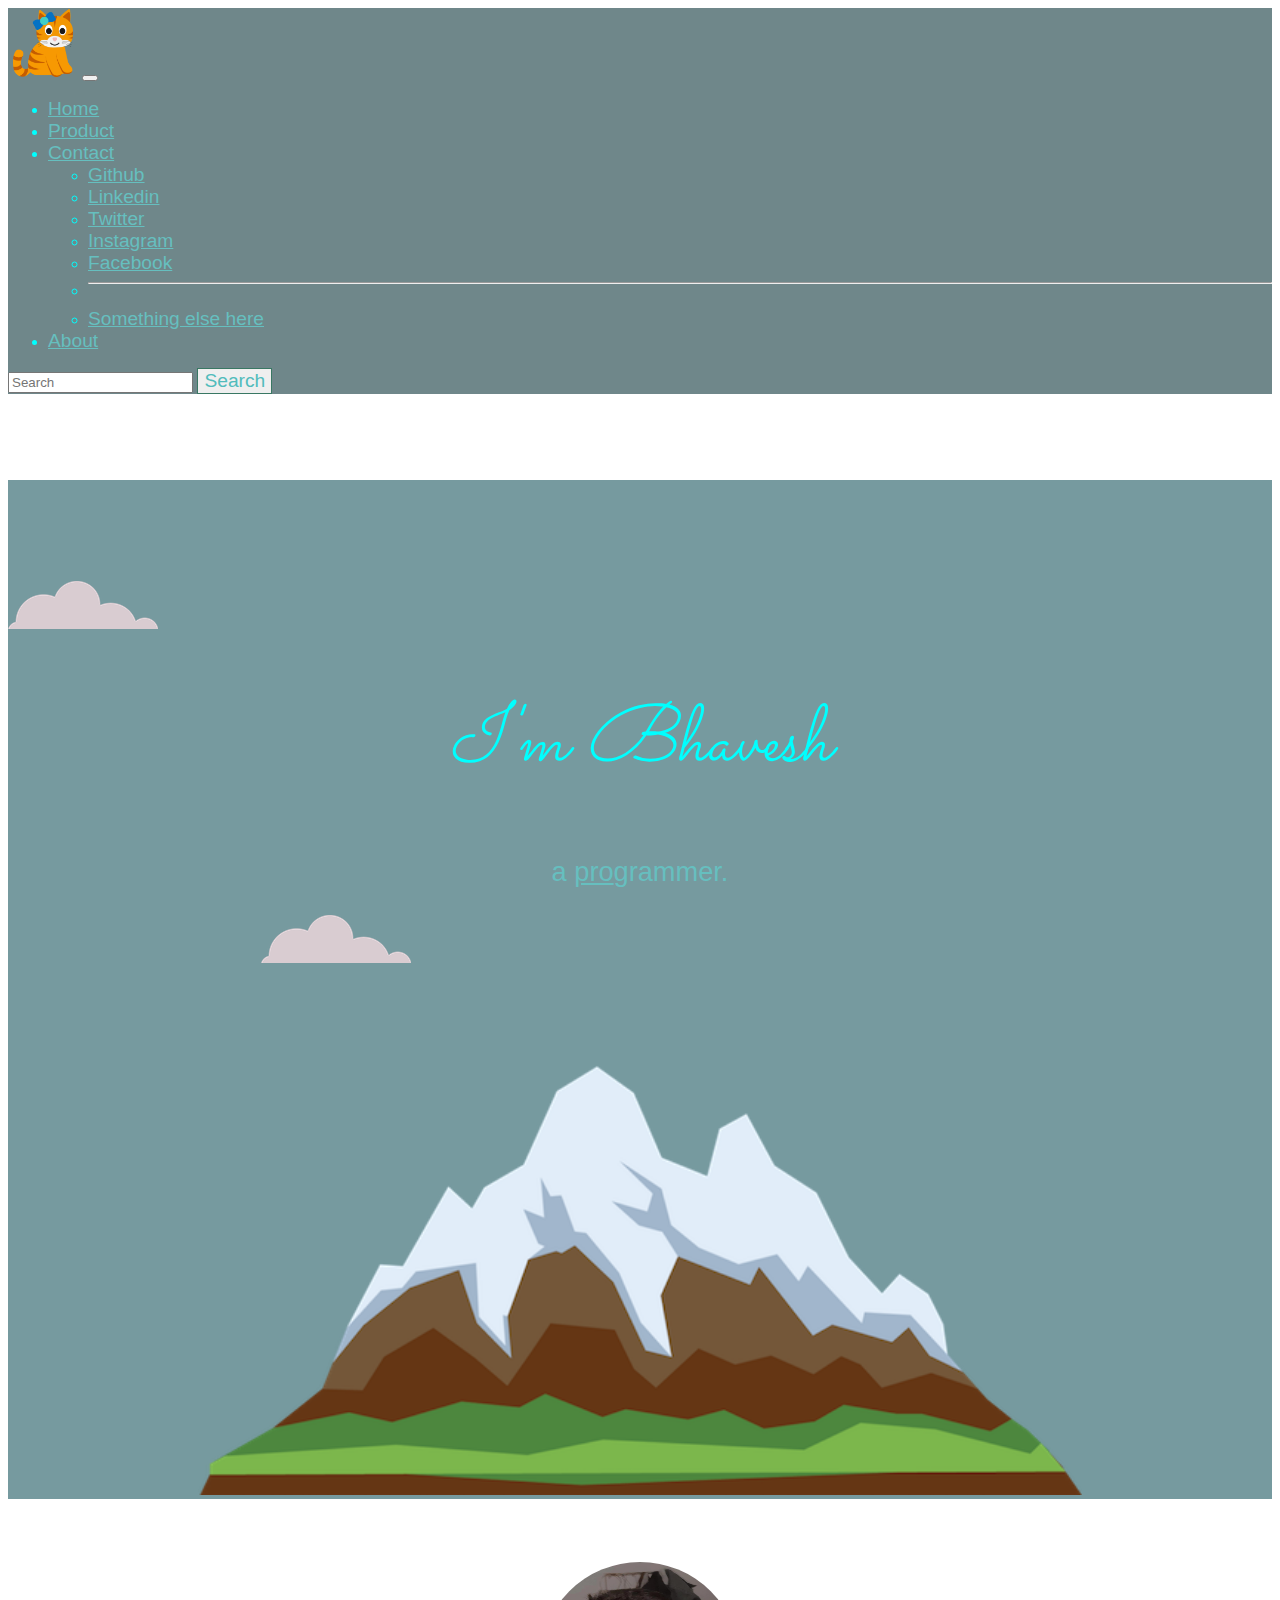
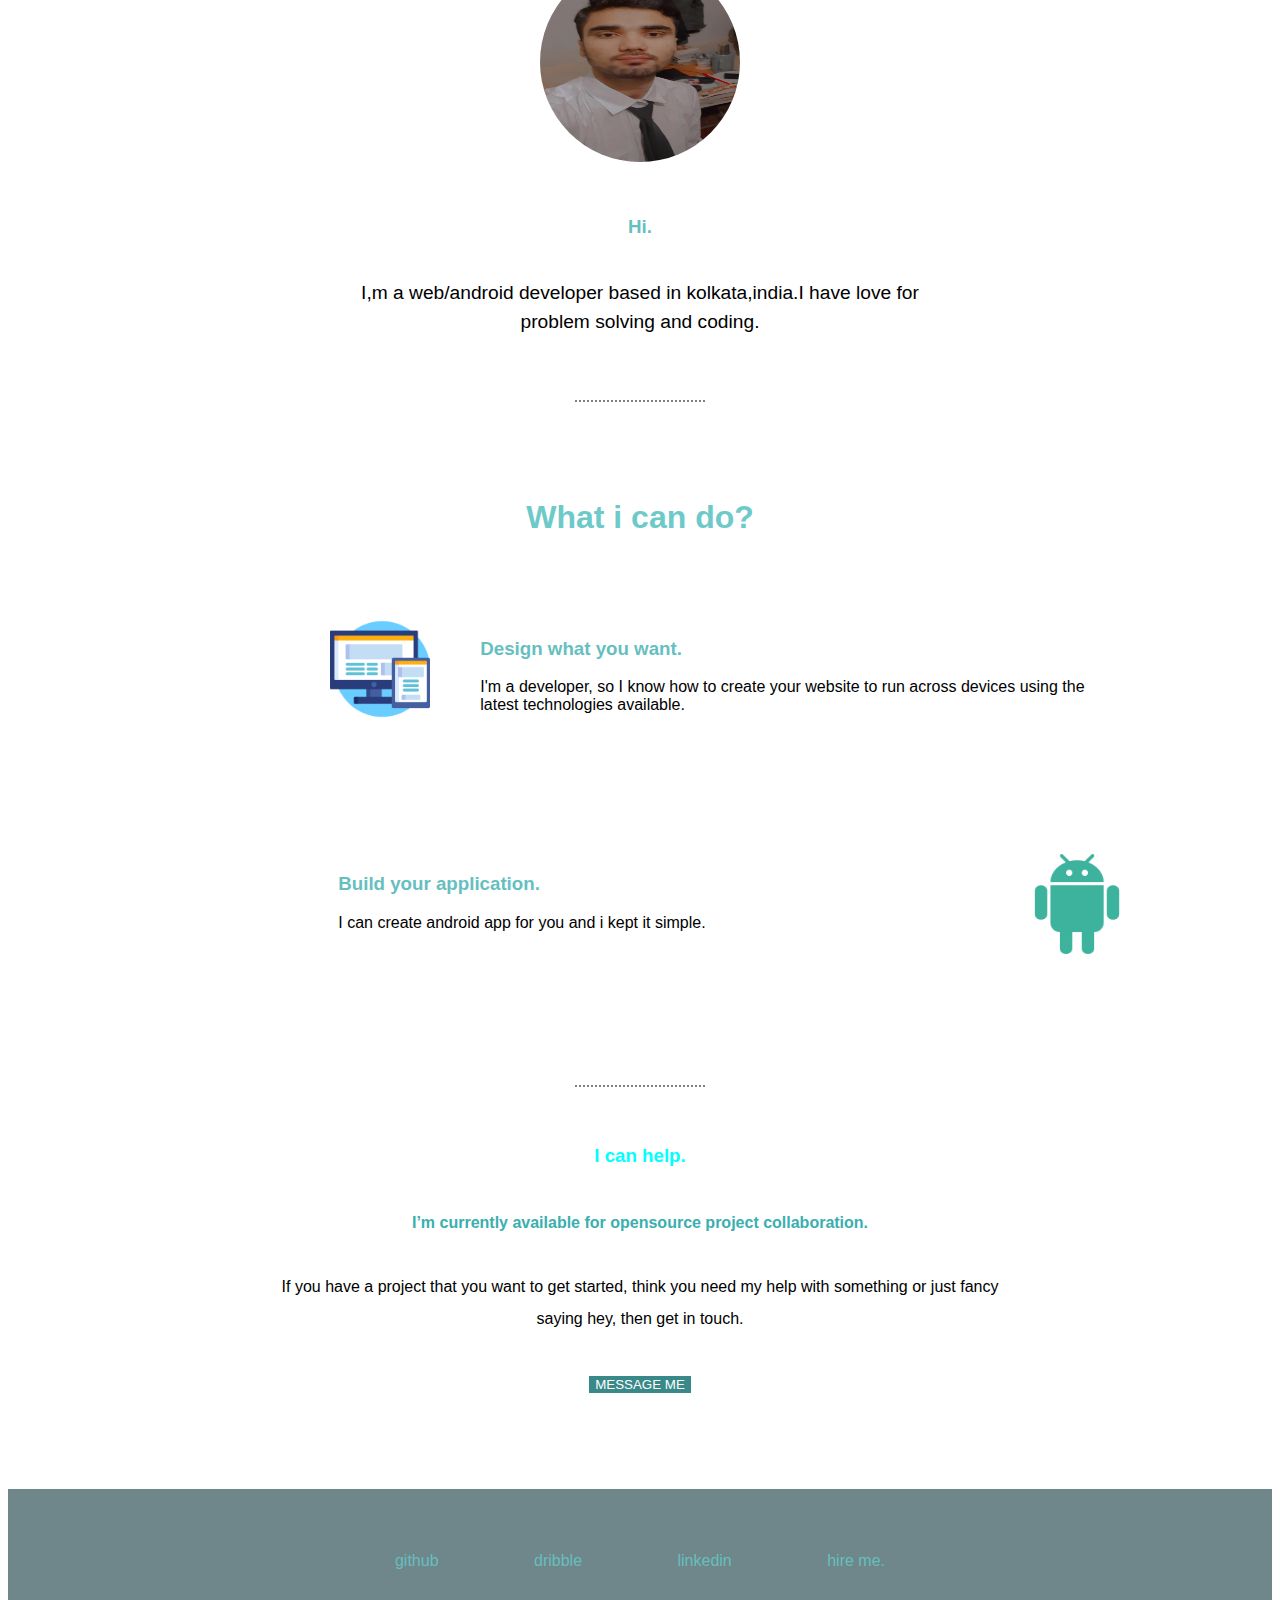
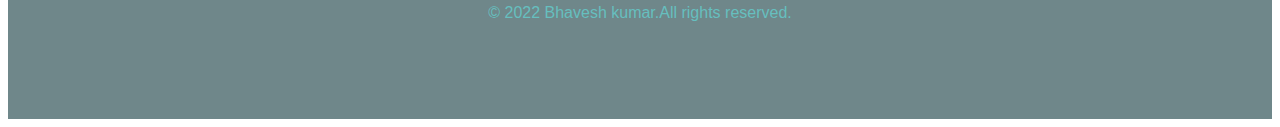
<file: index.html>
<!doctype html>
<html lang="en">

<head>
    <meta charset="utf-8">
    <meta name="viewport" content="width=device-width, initial-scale=1">
    <title>💖Bhavesh kumar</title>
    <link rel="preconnect" href="https://fonts.googleapis.com">
    <link rel="preconnect" href="https://fonts.gstatic.com" crossorigin>
    <link href="https://fonts.googleapis.com/css2?family=Dancing+Script&family=Oxygen&display=swap" rel="stylesheet">
    <link rel="preconnect" href="https://fonts.googleapis.com">
    <link rel="preconnect" href="https://fonts.gstatic.com" crossorigin>
    <link href="https://fonts.googleapis.com/css2?family=Sacramento&display=swap" rel="stylesheet">
    <link rel="icon" href="homeFavicon.ico">
    <link href="https://cdn.jsdelivr.net/npm/bootstrap@5.2.0-beta1/dist/css/bootstrap.min.css" rel="stylesheet"
        integrity="sha384-0evHe/X+R7YkIZDRvuzKMRqM+OrBnVFBL6DOitfPri4tjfHxaWutUpFmBp4vmVor" crossorigin="anonymous">

    <link rel="stylesheet" href="css/styles.css">
</head>

<body>
    <nav class="navbar navbar-expand-lg fixed-top" id="navbar-section">
        <div class="container-fluid">
            <img src="images/bow.png" alt="logo-image" class="navbar-brand">
            <button class="navbar-toggler" type="button" data-bs-toggle="collapse"
                data-bs-target="#navbarSupportedContent" aria-controls="navbarSupportedContent" aria-expanded="false"
                aria-label="Toggle navigation">
                <span class="navbar-toggler-icon"></span>
            </button>
            <div class="collapse navbar-collapse" id="navbarSupportedContent">
                <ul class="navbar-nav ms-auto mb-2 mb-lg-0">
                    <li class="nav-item">
                        <a class="nav-link active" aria-current="page" href="#">Home</a>
                    </li>
                    <li class="nav-item">
                        <a class="nav-link" aria-current="page" href="product.html">Product</a>
                    </li>
                    <li class="nav-item dropdown">
                        <a class="nav-link dropdown-toggle" href="#" id="navbarDropdown" role="button"
                            data-bs-toggle="dropdown" aria-expanded="false">
                            Contact
                        </a>
                        <ul class="dropdown-menu" aria-labelledby="navbarDropdown">
                            <li><a class="dropdown-item" href="https://github.com/Bhavesh38">Github</a></li>
                            <li><a class="dropdown-item"
                                    href="https://www.linkedin.com/in/bhavesh-kumar-4a3b48209">Linkedin</a></li>
                            <li><a class="dropdown-item"
                                    href="https://twitter.com/itsbhaveshkumar?t=kZa5NBSiATwFhIQVrpQOEw&s=09">Twitter</a>
                            </li>
                            <li><a class="dropdown-item"
                                    href="https://www.instagram.com/invites/contact/?i=l5i7425sqi1h&utm_content=c6rfekx">Instagram</a>
                            </li>
                            <li><a class="dropdown-item"
                                    href="https://www.facebook.com/profile.php?id=100010414563076">Facebook</a></li>
                            <li>
                                <hr class="dropdown-divider">
                            </li>
                            <li><a class="dropdown-item" href="#footer" target="#footer">Something else here</a></li>
                        </ul>
                    </li>
                    <li class="nav-item">
                        <a class="nav-link" aria-current="page" href="#footer">About</a>
                    </li>
                </ul>
                <form class="d-flex" role="search">
                    <input class="form-control me-2" type="search" placeholder="Search" aria-label="Search">
                    <button class="btn btn-outline-success" type="submit" id="search-button">Search</button>
                </form>
            </div>
        </div>
    </nav>

    <!-- middle container -->
    <div class="container" id="top-container">
        <div class="row">
            <div class="col-10">
                <img src="images/cloud.png" alt="cloud-image" class="rounded float-end">
            </div>
        </div>
        <div class="row " id="name-tag">
            <div class="col">
                <h1>I'm Bhavesh</h1>
                <p>a <span class="pro-span">pro</span>grammer.</p>
            </div>
            <!-- <div class="col-sm">col-sm</div>
          <div class="col-sm">col-sm</div> -->
        </div>
        <div class="row">
            <div class="col-6">
                <img src="images/cloud.png" alt="cloud-image" id="bottom-cloud">
            </div>
        </div>
        <div class="row">
            <div class="col">
                <img src="images/mountain.png" alt="cloud-image" class="rounded float-start" id="mountain-image">
            </div>
        </div>
    </div>

    <div class="profile">
        <img src="images/profile.jpeg" alt="profile-pic">
        <h3>Hi.</h3>
        <p>I,m a web/android developer based in kolkata,india.I have love for problem solving and coding.</p>
    </div>

    <hr class="top-divider">

    <div class="container-fluid middle-container">
        <h1 class="middle-container-heading">
            What i can do?
        </h1>
        <div class="middle-container div middle-container-div-1">
            <img src="images/website-logo.png" alt="website-img">
            <h3>Design what you want.</h3>
            <p>I'm a developer, so I know how to create your website to run across devices using the latest technologies
                available.</p>
        </div>
        <div class="middle-container div middle-container-div-2">
            <img src="images/android.png" alt="android-img">
            <h3>Build your application.</h3>
            <p>I can create android app for you and i kept it simple.</p>
        </div>
    </div>

    <hr class="top-divider">

    <div class="bottom-container">
        <h3>I can help.</h3>
        <h4>I’m currently available for opensource project collaboration.</h4>
        <p>If you have a project that you want to get started, think you need my help with something or just fancy
            saying hey, then get in touch.</p>
        <form action="/" method="post">
            <button class="btn btn-lg" type="submit">MESSAGE ME</button>
        </form>

    </div>

    <footer class="footer" id="footer">
        <div class="contacts">
            <a href="https://github.com/Bhavesh38">github</a>
            <a href="https://dribbble.com/Joker038">dribble</a>
            <a href="https://www.linkedin.com/in/bhavesh-kumar-4a3b48209">linkedin</a>
            <a href="">hire me.</a>
        </div>
        <p>© 2022 <a id="footer-name">Bhavesh kumar</a>.All rights reserved.</p>
    </footer>



    <script src="https://cdn.jsdelivr.net/npm/bootstrap@5.2.0-beta1/dist/js/bootstrap.bundle.min.js"
        integrity="sha384-pprn3073KE6tl6bjs2QrFaJGz5/SUsLqktiwsUTF55Jfv3qYSDhgCecCxMW52nD2"
        crossorigin="anonymous"></script>
</body>

</html>
</file>
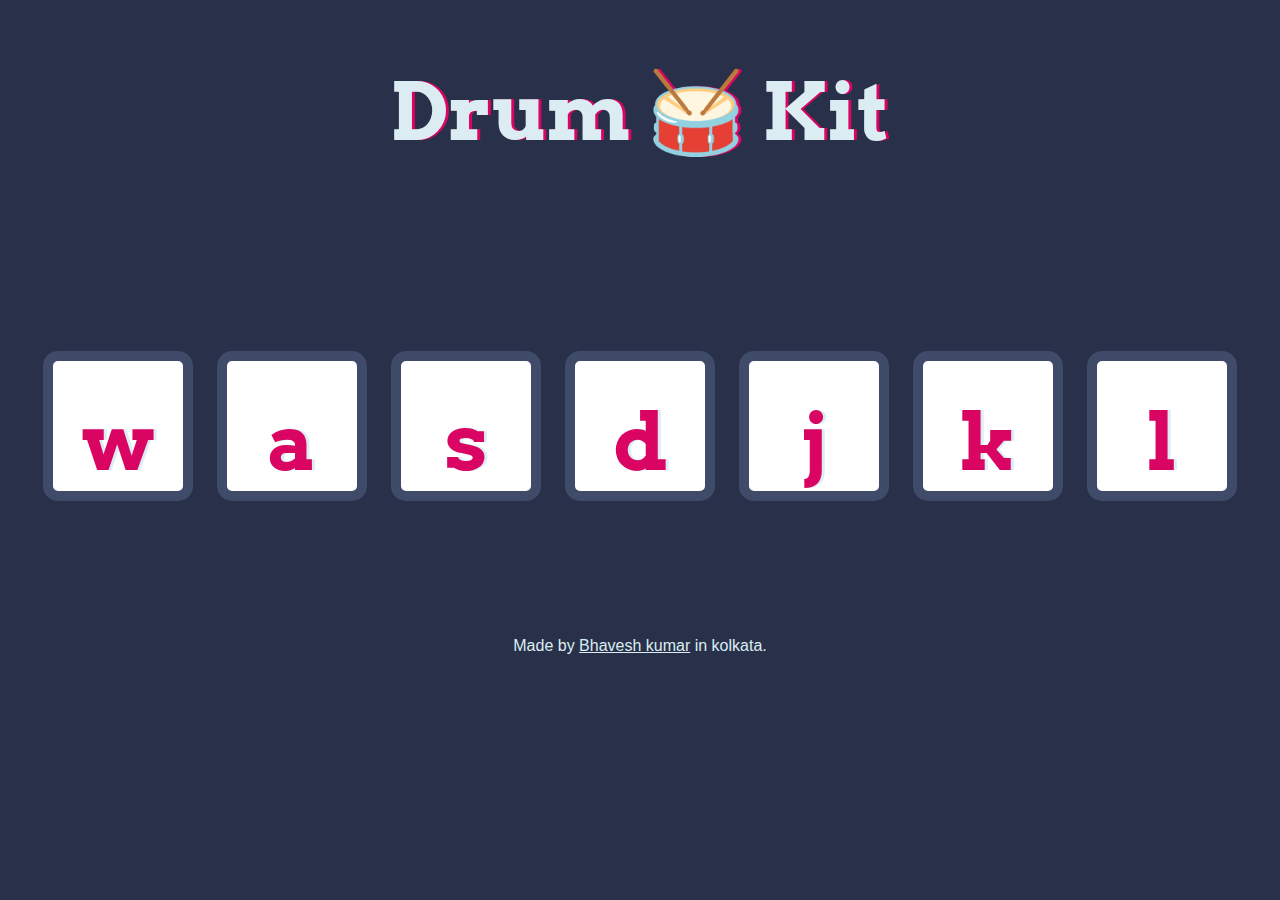
<file: drum.html>
<!DOCTYPE html>
<html lang="en" dir="ltr">

<head>
  <meta charset="utf-8">
  <meta name="viewport" content="width=device-width, initial-scale=1">
  <title>Drum Kit</title>
  <link rel="stylesheet" href="css/drum.css">
  <link rel="shortcut icon" href="drumFavicon.ico" type="image/x-icon">
  <link href="https://fonts.googleapis.com/css?family=Arvo" rel="stylesheet">
</head>

<body>
  
  <h1 id="title">Drum 🥁 Kit</h1>
  <!-- <p class="rule">Rule</p> -->
  <div class="set">
    <button class="w drum">w</button>
    <button class="a drum">a</button>
    <button class="s drum">s</button>
    <button class="d drum">d</button>
    <button class="j drum">j</button>
    <button class="k drum">k</button>
    <button class="l drum">l</button>
  </div>

  
  <footer>
    Made by <a href="index.html">Bhavesh kumar</a> in kolkata.
  </footer>

  <script src="js/drum.js"></script>
</body>
</html>
</file>
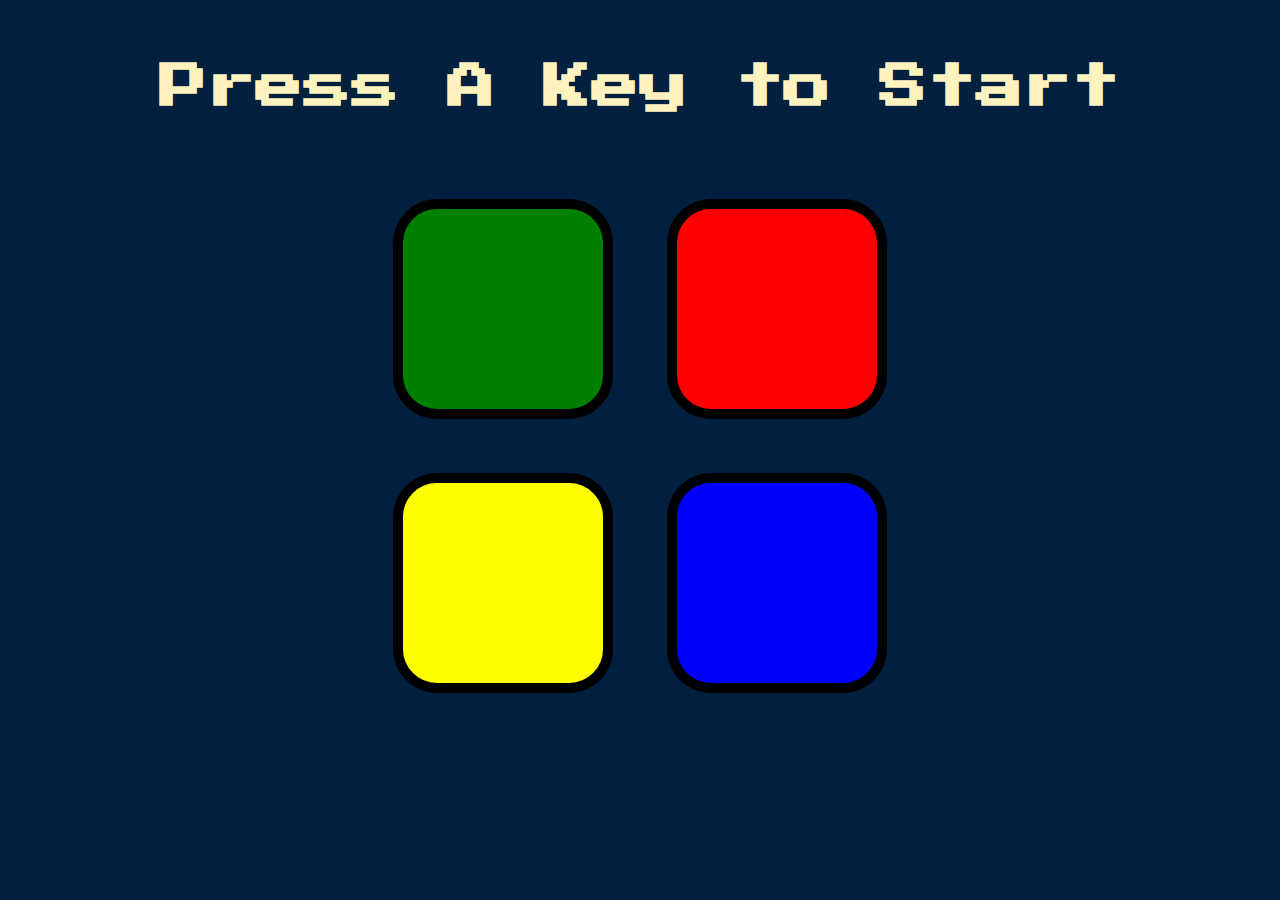
<file: simonGame.html>
<!DOCTYPE html>
<html lang="en" dir="ltr">

<head>
  <meta charset="utf-8">
  <meta http-equiv="X-UA-Compatible" content="IE=edge">
  <meta name="viewport" content="width=device-width, initial-scale=1.0">
  <title>Simon</title>
  <link rel="stylesheet" href="css/simon.css">
  <link href="https://fonts.googleapis.com/css?family=Press+Start+2P" rel="stylesheet">
</head>

<body>
  <h1 id="level-title">Press A Key to Start</h1>
  <div class="container">
    <div lass="row">

      <div type="button" id="green" class="btn green">

      </div>

      <div type="button" id="red" class="btn red">

      </div>
    </div>

    <div class="row">

      <div type="button" id="yellow" class="btn yellow">

      </div>
      <div type="button" id="blue" class="btn blue">

      </div>

    </div>

  </div>
  <script src="https://ajax.googleapis.com/ajax/libs/jquery/3.6.0/jquery.min.js"></script>
  <script src="js/simon.js"></script>
</body>

</html>
</file>
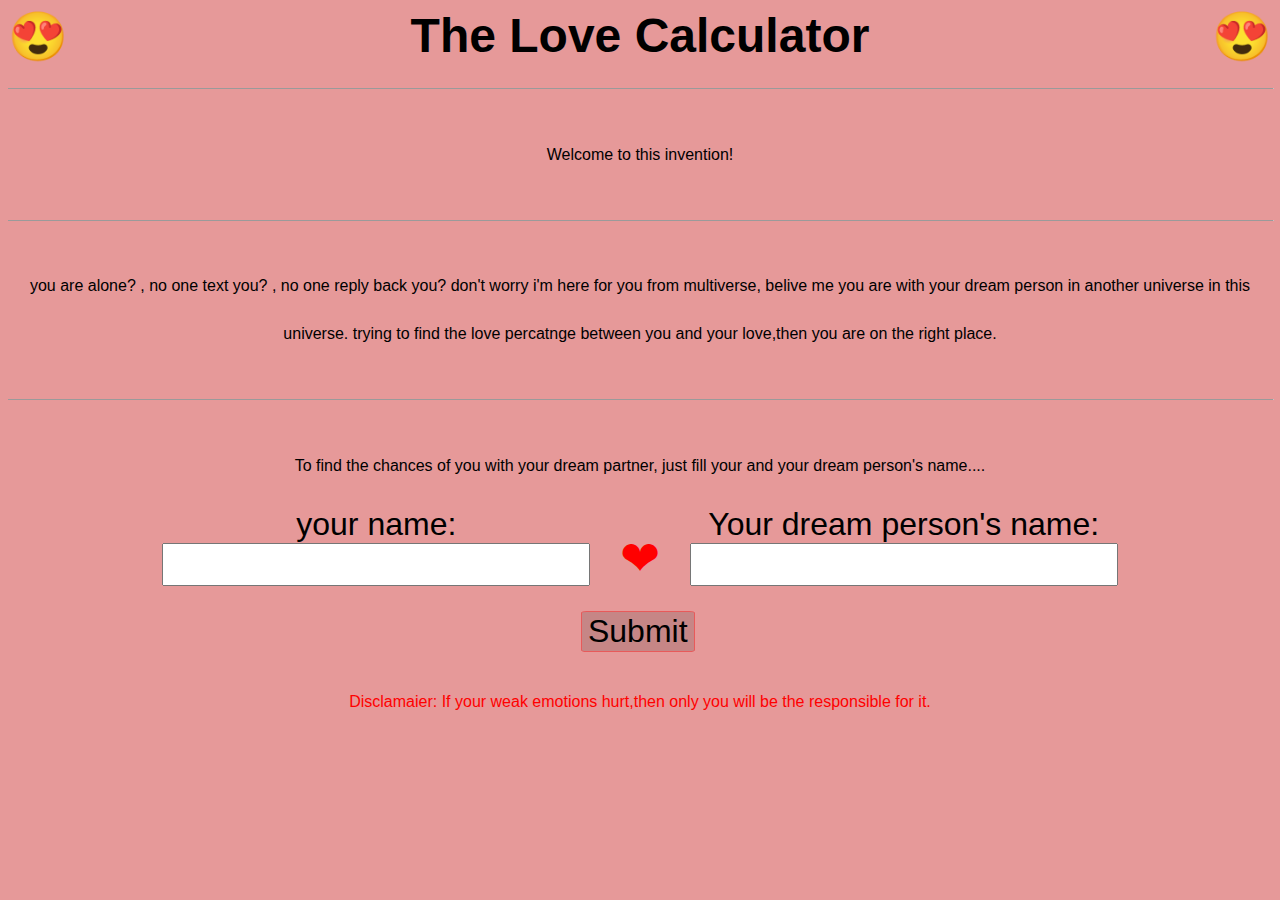
<file: theLoveCalculator.html>
<!DOCTYPE html>
<html lang="en">

<head>
    <meta charset="UTF-8">
    <meta http-equiv="X-UA-Compatible" content="IE=edge">
    <meta name="viewport" content="width=device-width, initial-scale=1.0">
    <title>Bhavesh's TLC machine</title>
    <link rel="shortcut icon" href="TLC.ico" type="image/x-icon">
    <link rel="stylesheet" href="css/TLC.css">
</head>

<body>
    <div class="top-bar">
        <p class="p1">😍</p>
        <h1>The Love Calculator</h1>
        <p class="p2">😍</p>
    </div>

    <hr>


    <p class="des des-1">Welcome to this invention!</p>
    <hr>
    <p class="des des-2">you are alone? , no one text you? , no one reply back you? don't worry i'm here for you from
        multiverse, belive me you are with your dream person in another universe in this universe. trying to find the love percatnge
        between
        you and your love,then you are on the right place.</p>
        <hr>

    <p class="des des-3">To find the chances of you with your dream partner, just fill your and your dream
        person's name....</p>


    <div class="calculator">
        <div>
            <form action="">
                <label for="fname1">your name:</label><br>
                <input type="text" id="fname1" name="fname1">
            </form>
        </div>
        <p>❤</p>
        <div>
            <form action="">
                <label for="fname2">Your dream person's name:</label><br>
                <input type="text" id="fname2" name="fname2">
            </form>
        </div>
        
    </div>
    <button type="submit" class="btn">Submit</button>
    <p class="result"></p>

    <footer class="footer">
        <p>Disclamaier: If your weak emotions hurt,then only you will be the responsible for it.</p>
    </footer>

    <script src="js/TLC.js"></script>
</body>

</html>
</file>
<file: css/styles.css>
body {
    color: aqua;
    font-family: sans-serif;
}

nav {
    background-color: rgb(111, 135, 138);
}

nav img {
    height: 70px;
}
nav img:hover{
    cursor:progress;
}

.dropdown-menu li:hover {
    background-color: aqua;
}

#navbarSupportedContent a {
    color: rgb(102, 191, 191);
    font-size: 1.2rem;
}

#navbarSupportedContent a:active {
    color: rgb(16, 213, 239);
}

#navbarSupportedContent a:hover {
    color: rgb(72, 171, 171);
}

#search-button {
    font-size: 1.2rem;
    border: 1px solid rgb(57, 120, 99);
    color: rgb(81, 188, 188);
}

#search-button:hover {
    background-color: rgb(70, 139, 139);
    color: aliceblue;
}

#top-container {
    max-width: 100%;
    margin-top: 85.5px;
    background-color: rgb(118, 154, 159);
    padding-top: 8%;
}

#name-tag p {
    margin-left: 0;
    font-size: 1.7rem;
    text-align: center;
}

.pro-span {
    text-decoration: underline;
}

#name-tag div {

    text-align: center;
    margin: 0 auto;
}

#name-tag h1 {
    /* text-align: center; */
    font-size: 5rem;
    font-family: 'Sacramento', cursive;
    font-weight: lighter;
    font-style: italic;
}

#bottom-cloud {
    margin-left: 20%;
}

#mountain-image {
    margin-left: 15%;
    width: 70%;
    /* height: 30%; */
}



.profile {
    text-align: center;
    margin: 5%;
    line-height: 2;
}

.profile img {
    height: 200px;
    width: 200px;
    border-radius: 100%;
}

.profile h3 {
    margin: 3%;
    color: rgb(102, 191, 191);
}

.profile p {
    color: black;
    width: 50%;
    font-size: 1.2rem;
    line-height: 1.5;
    margin: auto;
    text-align: center;

}

.top-divider {
    width: 10%;
    border: 2px;
    line-height: 3;
    border-bottom: 0;
    border-style: dotted;
    margin: 50px auto 50px;
}


.middle-container {
    padding: 2% 15%;
    text-align: center;
}

.middle-container-heading {
    color: rgb(110, 201, 201);

}

.middle-container-div-1 {
    padding: 7% 15%;
    text-align: center;
    width: 90%;
}

.middle-container-div-1 img {
    height: 100px;
    float: left;
    margin-right: 50px;
}

.middle-container-div-1 h3,
p {
    text-align: left;
    margin-left: 15%;
    color: rgb(102, 191, 191);
}

.middle-container-div-1 p {
    color: black;
}

.middle-container-div-2 {
    padding: 7% 15%;
    text-align: center;
    width: 90%;
}

.middle-container-div-2 img {
    height: 100px;
    float: right;
    margin-left: 20px;
}

.middle-container-div-2 h3 {
    text-align: left;
    color: rgb(102, 191, 191);
    margin-left: 1%;
}

.middle-container-div-2 p {
    text-align: left;
    color: black;
    margin-left: 1%;
}

.bottom-container {
    text-align: center;
    padding: 7% 7%;
    padding-top: 0;
    line-height: 2;
}

.bottom-container h3 {
    margin: 3% 0;
    text-align: center;

}

.bottom-container h4 {
    margin: 3% 0;
    text-align: center;
    color: rgb(57, 175, 175);
}

.bottom-container p {

    width: 70%;
    text-align: center;
    color: black;
    margin: 3% auto;
}

.bottom-container .btn {
    color: white;
    background-color: rgb(58, 137, 137);
    border: none;
    text-align: center;
    margin: 0 auto;
}

.bottom-container .btn:hover {
    background-color: rgb(55, 159, 159);
}

.footer {
    padding: 5% 5%;
    color: rgb(102, 191, 191);
    background-color: rgb(111, 135, 138);
    /* padding-bottom: 0; */
    text-align: center;
}

.footer a {
    text-decoration: none;
    color: rgb(102, 191, 191);
    margin: 0 4%;
}

.footer a:hover {
    color: rgb(105, 216, 216);
    text-decoration: underline;
}

.footer p {
    text-align: center;
    margin: 3% 2%;
}

#footer-name {
    margin: 0;
}

#footer-name:hover {
    text-decoration: underline;
    color: rgb(105, 216, 216);
    cursor: default;
}


@media screen and ((max-width:1037px)) {

    .profile img,
    h3,
    p {
        /* display: none; */
        text-align: center;
    }

    .middle-container-div-1 img,
    p,
    h3 {
        text-align: center;
        float: none;
        margin: 0 auto;
        line-height: 2;
    }

    .middle-container-div-2 img,
    p,
    h3 {
        text-align: center;
        float: none;
        margin: 0 auto;
        line-height: 2;
    }

}

@media screen and (max-width:1000px) {
    .profile {
        margin: 0;

        width: 100%;
    }

    .profile img {
        margin-top: 2%;
    }

    .profile p {
        width: 100%;
        padding: 1% 2%;
    }

    .middle-container-heading {
        margin-top: 2%;
        margin-bottom: 20%;
    }

    .middle-container-div-2 {
        width: 100%;

        padding: 0;
        margin: 15% 0;


    }

    .middle-container-div-2 h3 {
        width: 100%;
        margin: 0;
        padding: 0;
        text-align: center;
    }

    .middle-container-div-2 p {
        width: 100%;
        margin: 0;
        padding: 0;
        line-height: 2;
        text-align: center;
    }

    .middle-container-div-1 {
        width: 100%;
        margin: 0;
        padding: 0;
    }

    .middle-container-div-1 h3 {
        width: 100%;
        margin: 0;
        padding: 0;
    }

    .middle-container-div-1 p {
        width: 100%;
        margin: 0;
        padding: 0;
        line-height: 2;
    }

    .footer p {
        font-size: .5rem;
    }
}


@media screen and (max-width:620px) {
    .middle-container {
        padding: 1% 1%;
        text-align: none;
    }
    .middle-container h3,p{
        text-align: center;
    }
    .middle-container-div-1 img{
        float: none;
    }
    .middle-container-div-1 img{
        float: none;
    }

    .bottom-container{
        padding: 4% 1%;
        padding-top: 0;
    }
}
</file>
<file: css/drum.css>
body {
  text-align: center;
  background-color: #283149;
}
.rule{
  color: rgb(221, 23, 23);
  display: inline-block;
  float: right;
}


h1 {
  font-size: 5rem;
  color: #DBEDF3;
  font-family: "Arvo", cursive;
  text-shadow: 3px 0 #DA0463;
  display: inline-block;

}

footer {
  color: #DBEDF3;
  font-family: sans-serif;
  margin: 2% 0;
}
footer a{
  
  color: #DBEDF3;
}
footer a:hover{
  color: white;
}

.w {
  background-image: url("https://hosting.photobucket.com/images/i/Bhavesh038/tom1.png?width=450&height=278&crop=fill");
}

.a {
  background-image: url("https://hosting.photobucket.com/images/i/Bhavesh038/tom2.png?width=450&height=278&crop=fill");
}

.s {
  background-image: url("https://hosting.photobucket.com/images/i/Bhavesh038/tom4.png?width=450&height=278&crop=fill");
}

.d {
  background-image: url("https://hosting.photobucket.com/images/i/Bhavesh038/tom3.png?width=450&height=278&crop=fill");
}

.j {
  background-image: url("https://hosting.photobucket.com/images/i/Bhavesh038/snare.png?width=450&height=278&crop=fill");
}

.k {
  background-image: url("https://hosting.photobucket.com/images/i/Bhavesh038/crash.png?width=450&height=278&crop=fill");
}

.l {
  background-image: url("https://hosting.photobucket.com/images/i/Bhavesh038/kick.png?width=450&height=278&crop=fill");
}

.set {
  margin: 10% auto;
}

.game-over {
  background-color: red;
  opacity: 0.8;
}

.pressed {
  box-shadow: 0 3px 4px 0 #DBEDF3;
  opacity: 0.5;
}

.red {
  color: red;
}

.drum {
  outline: none;
  border: 10px solid #404B69;
  font-size: 5rem;
  font-family: 'Arvo', cursive;
  line-height: 2;
  font-weight: 900;
  color: #DA0463;
  text-shadow: 3px 0 #DBEDF3;
  border-radius: 15px;
  display: inline-block;
  width: 150px;
  height: 150px;
  text-align: center;
  margin: 10px;
  background-color: white;
}
</file>
<file: css/simon.css>
body {
  text-align: center;
  background-color: #011F3F;
}

#level-title {
  font-family: 'Press Start 2P', cursive;
  font-size: 3rem;
  margin:  5%;
  color: #FEF2BF;
}

.container {
  display: block;
  width: 50%;
  margin: auto;

}

.btn {
  margin: 25px;
  display: inline-block;
  height: 200px;
  width: 200px;
  border: 10px solid black;
  border-radius: 20%;
}

.game-over {
  background-color: red;
  opacity: 0.8;
}

.red {
  background-color: red;
}

.green {
  background-color: green;
}

.blue {
  background-color: blue;
}

.yellow {
  background-color: yellow;
}

.pressed {
  box-shadow: 0 0 20px white;
  background-color: grey;
}
</file>
<file: css/TLC.css>
body{
    background-color: rgb(230, 153, 153);
    font-family: sans-serif;
    text-align: center;
}
.top-bar{
    text-align: center;
}
.top-bar p,h1{
    display: inline-block;
    margin: 0;
    font-size: 3rem;
}
hr{
    border-bottom: 0;
    color: rgb(162, 89, 89);
    width: 100%;
    margin: 2% 0;
}
.top-bar .p1{
    float: left;
}
.top-bar .p2{
    float: right;
}
.des{
    font-family:sans-serif;
    width: 100%;
    font-size: 1rem;
    line-height: 3;
}

.calculator{
    text-align: center;
}
.calculator div,p{
    display: inline-block;
}
.calculator p{
    font-size: 3rem;
    color: red;
    margin: 0 2%;
}

.calculator form,form input{
    font-size: 2rem;
}
.btn{
    font-size: 2rem;
    border-radius: 5%;
    border: 1px solid rgb(232, 90, 90);
    margin: 2% 45%;
    background-color: rgb(198, 134, 134);
}
.btn:hover{
    background-color: rgb(184, 113, 113);
}
.footer{
    width: 100%;
    margin: 0;
    color: red;
}


@media screen and (max-width:903px){
    body{
        text-align: center;
        
    }
    .top-bar p{
        margin: 0 2%;
        text-align: center;
    }
    .top-bar p,h{
        font-size: 2rem;
    }
    .calculator{
        text-align: center;
    }
    .calculator div,p{
        display: contents;
    }
    .calculator p{
        font-size: 2rem;
        margin: 0 1%;
    }
    .calculator form,form input{
        font-size: 1.5rem;
    }
    .btn{
        font-size: 1.5rem;
        margin: 2% auto;
    }
    .des{
        margin: 0 3%;
        text-align: center;
    }
    .des-1{
        color: rgb(225, 225, 225);
        /* width: 100%; */
        margin: 0 5%;
    }
    .des-3{
        margin-top: 2%;
        color: rgb(217, 108, 108);
    }
    
}
</file>
